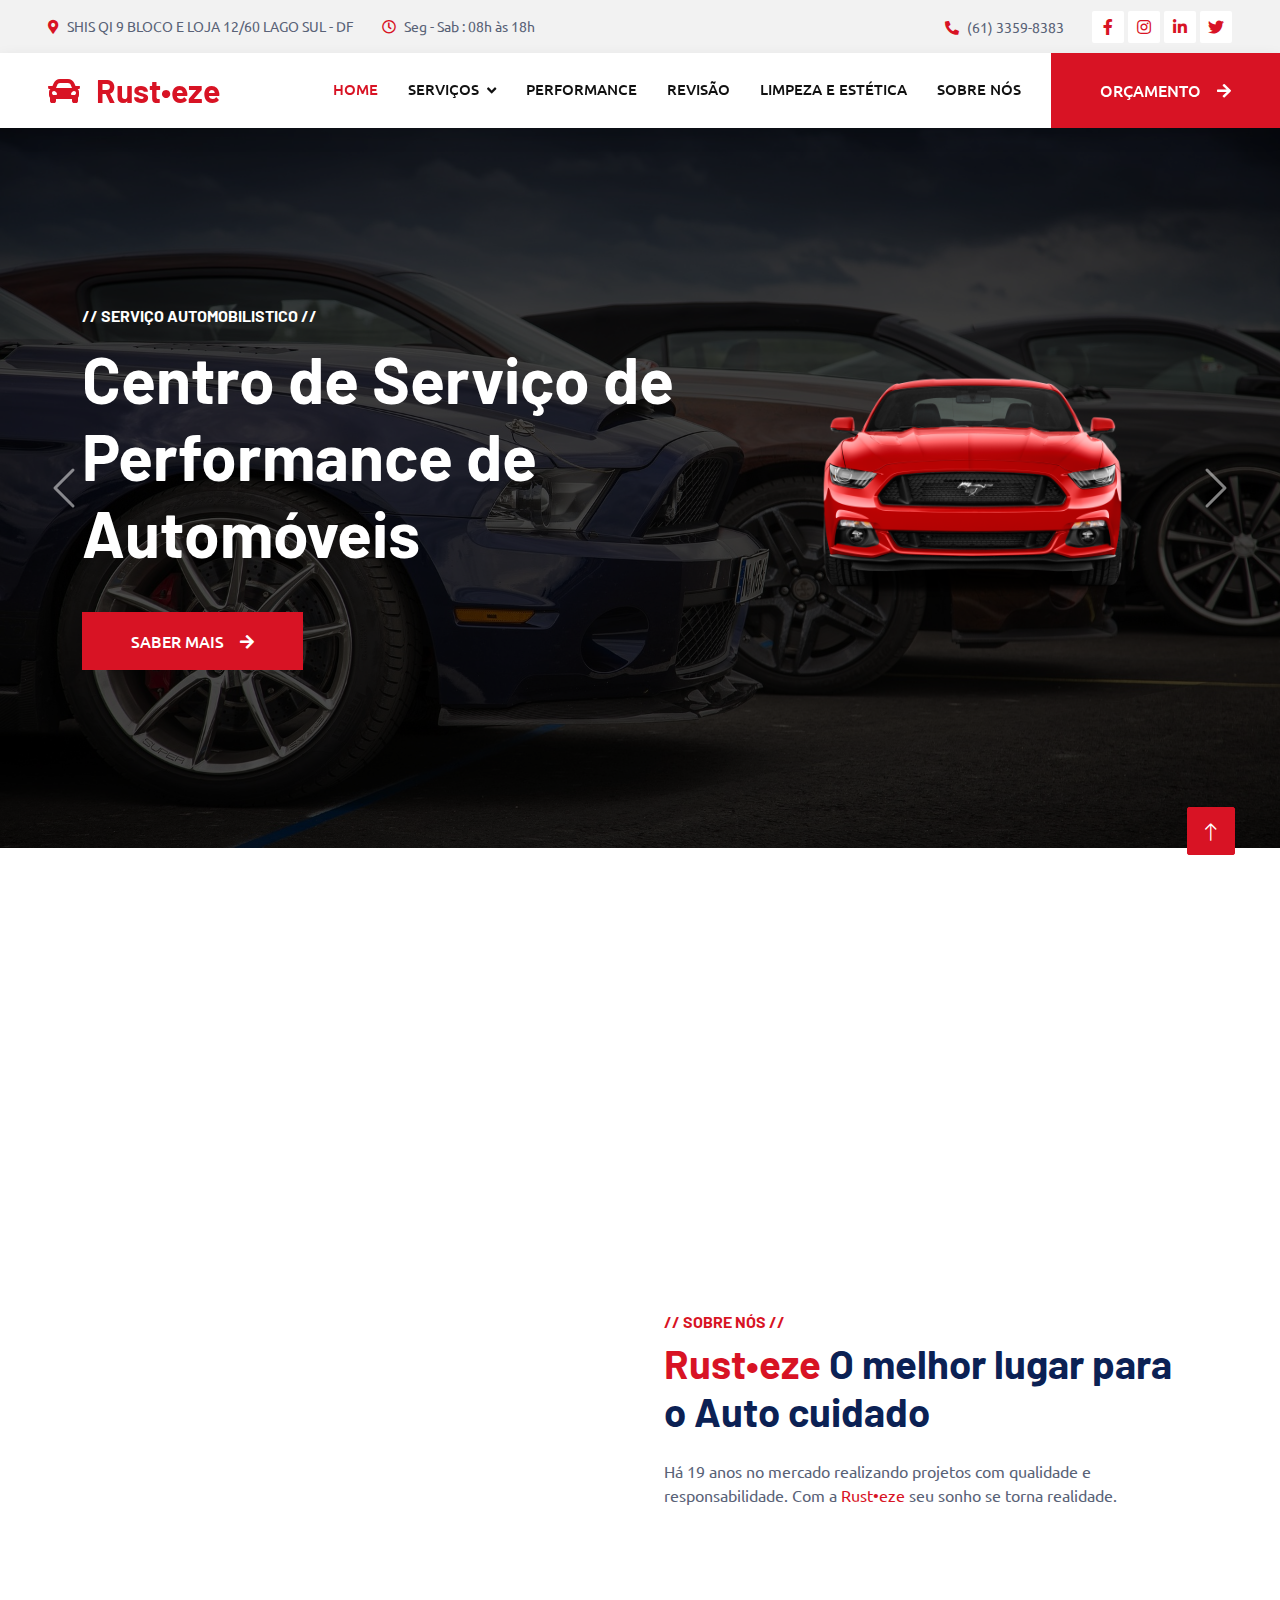
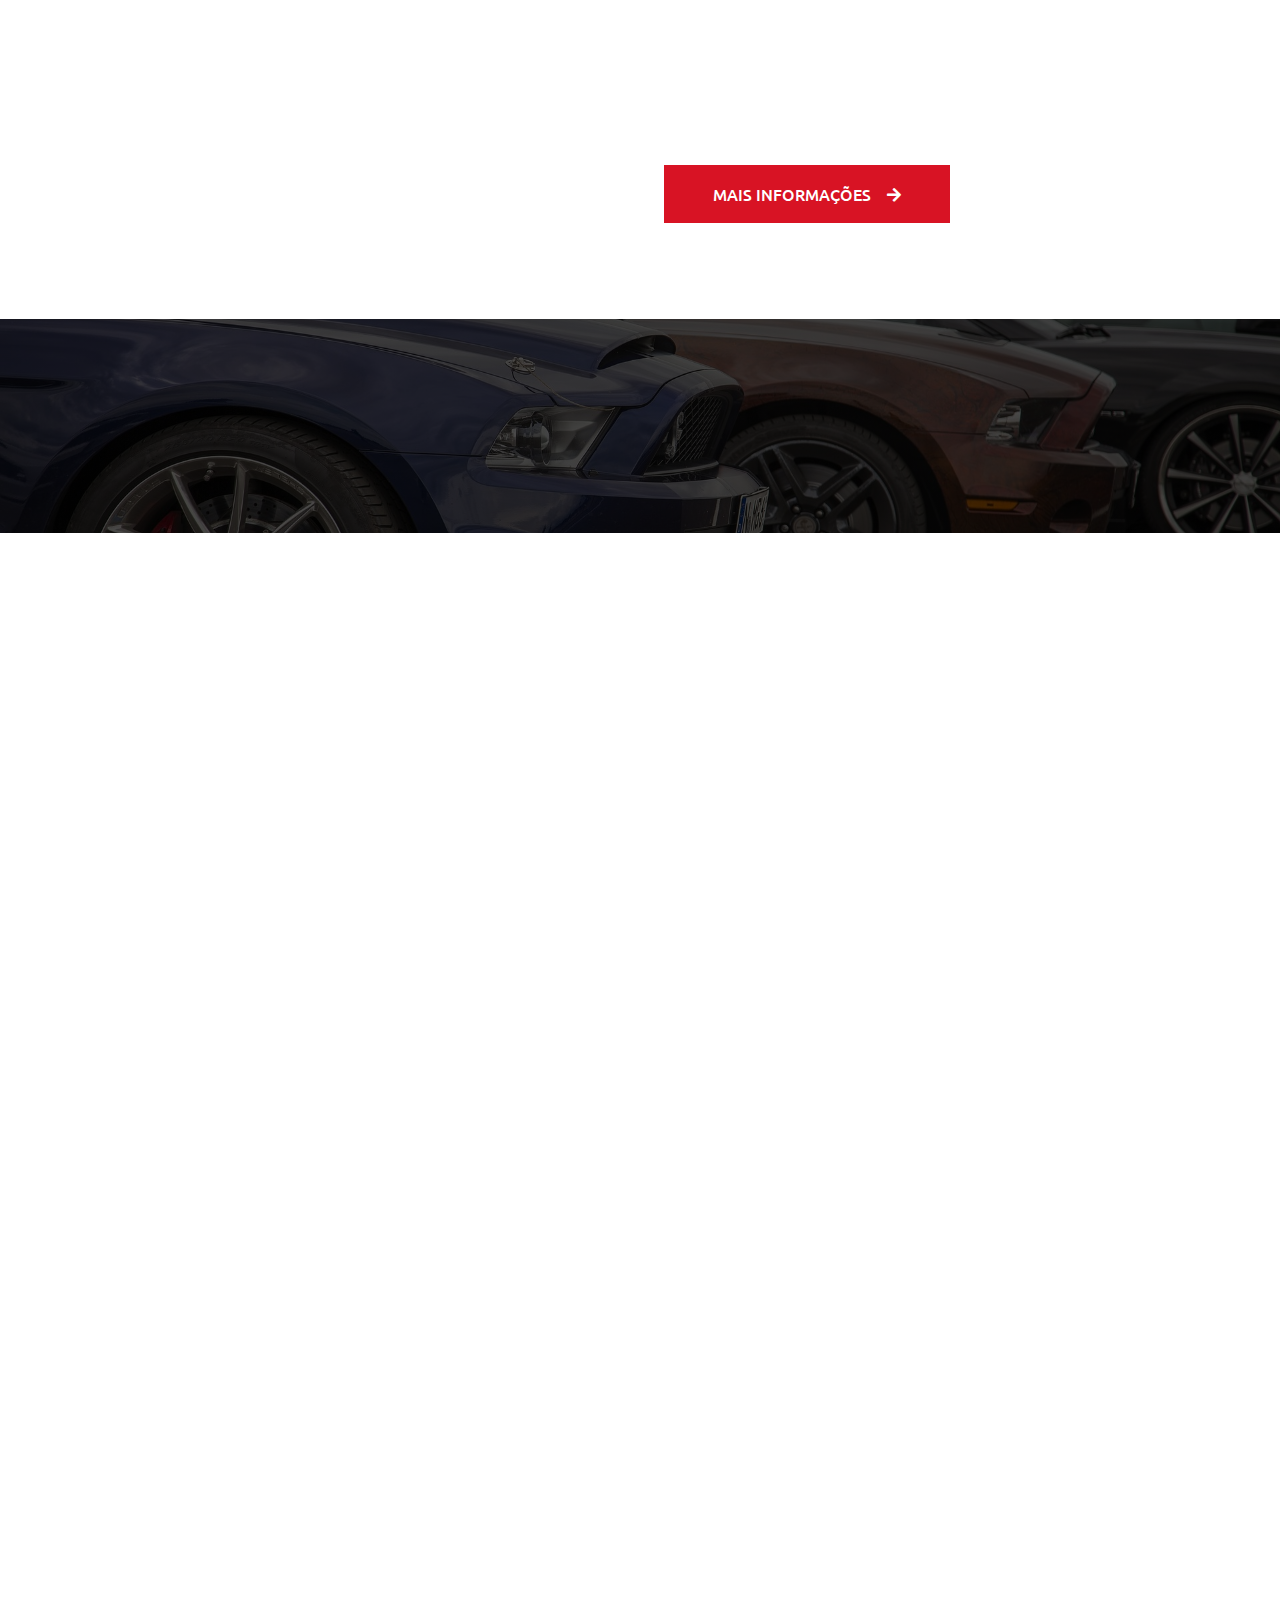
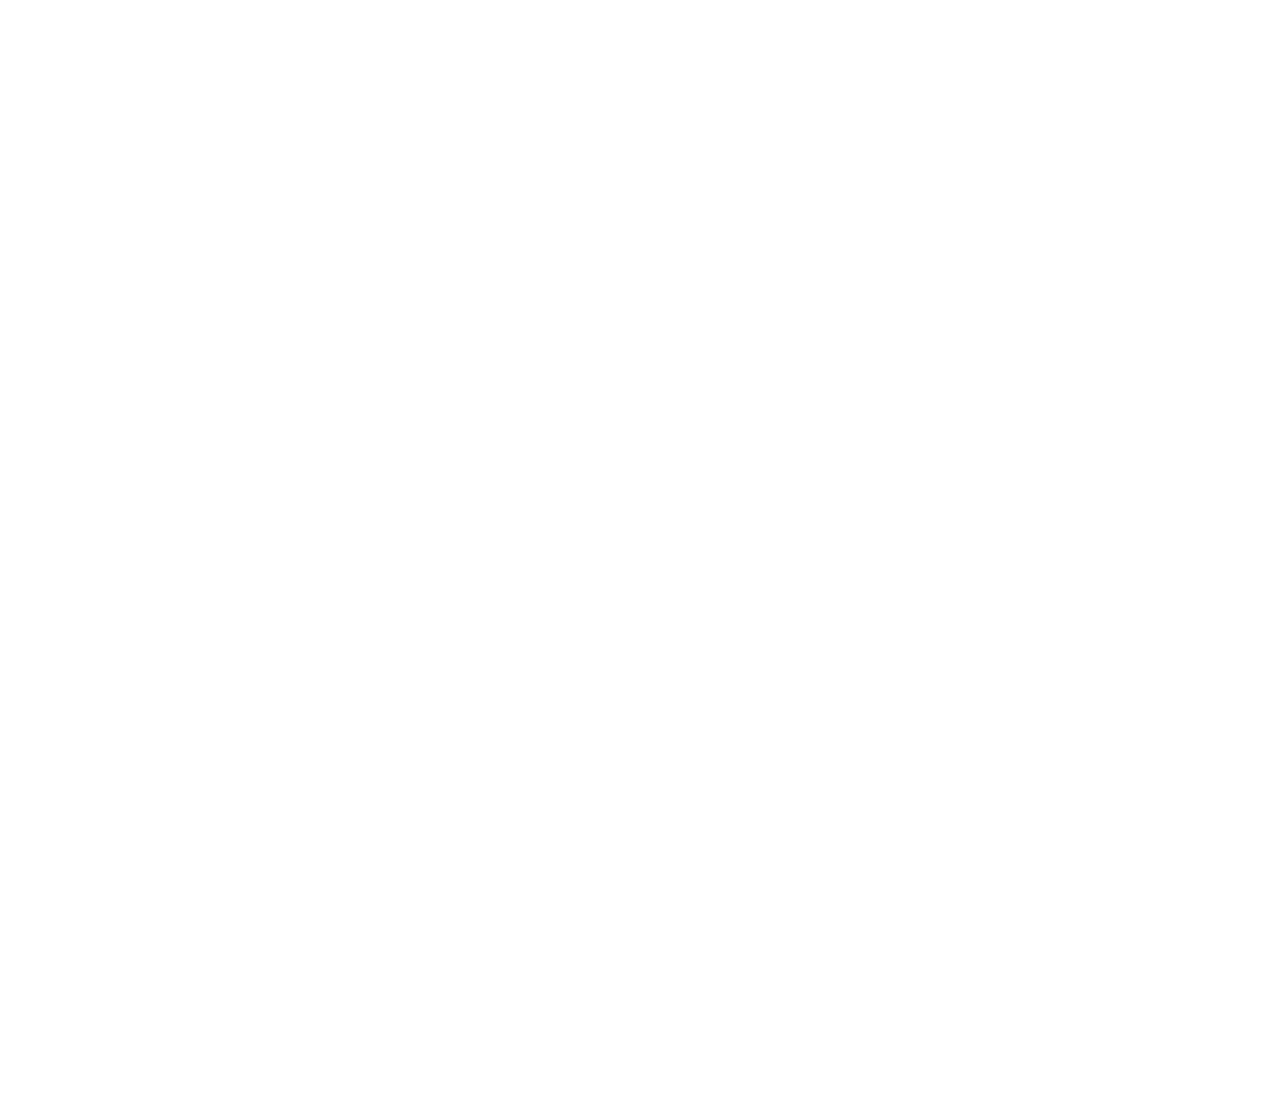
<file: index.html>
<!DOCTYPE html>
<html lang="pt-Br">

<head>
    <meta charset="utf-8">
    <title>Rust•eze - Performance e Estética Automotiva</title>
    <meta content="width=device-width, initial-scale=1.0" name="viewport">
    <meta content="" name="keywords">
    <meta content="" name="description">

    <!-- Favicon -->
    <link href="img/favicon.ico" rel="icon">

    <!-- Google Web Fonts -->
    <link rel="preconnect" href="https://fonts.googleapis.com">
    <link rel="preconnect" href="https://fonts.gstatic.com" crossorigin>
    <link href="https://fonts.googleapis.com/css2?family=Barlow:wght@600;700&family=Ubuntu:wght@400;500&display=swap" rel="stylesheet"> 

    <!-- Icon Font Stylesheet -->
    <link href="https://cdnjs.cloudflare.com/ajax/libs/font-awesome/5.10.0/css/all.min.css" rel="stylesheet">
    <link href="https://cdn.jsdelivr.net/npm/bootstrap-icons@1.4.1/font/bootstrap-icons.css" rel="stylesheet">

    <!-- Libraries Stylesheet -->
    <link href="lib/animate/animate.min.css" rel="stylesheet">
    <link href="lib/owlcarousel/assets/owl.carousel.min.css" rel="stylesheet">
    <link href="lib/tempusdominus/css/tempusdominus-bootstrap-4.min.css" rel="stylesheet" />

    <!-- Customized Bootstrap Stylesheet -->
    <link href="css/bootstrap.min.css" rel="stylesheet">

    <!-- Template Stylesheet -->
    <link href="css/style.css" rel="stylesheet">
</head>

<body>
    <!-- Spinner Start -->
    <div id="spinner" class="show bg-white position-fixed translate-middle w-100 vh-100 top-50 start-50 d-flex align-items-center justify-content-center">
        <div class="spinner-border text-primary" style="width: 3rem; height: 3rem;" role="status">
            <span class="sr-only">Carregando...</span>
        </div>
    </div>
    <!-- Spinner End -->


    <!-- Topbar Start -->
    <div class="container-fluid bg-light p-0">
        <div class="row gx-0 d-none d-lg-flex">
            <div class="col-lg-7 px-5 text-start">
                <div class="h-100 d-inline-flex align-items-center py-3 me-4">
                    <small class="fa fa-map-marker-alt text-primary me-2"></small>
                    <small>SHIS QI 9 BLOCO E LOJA 12/60 LAGO SUL - DF</small>
                </div>
                <div class="h-100 d-inline-flex align-items-center py-3">
                    <small class="far fa-clock text-primary me-2"></small>
                    <small>Seg - Sab : 08h às 18h</small>
                </div>
            </div>
            <div class="col-lg-5 px-5 text-end">
                <div class="h-100 d-inline-flex align-items-center py-3 me-4">
                    <small class="fa fa-phone-alt text-primary me-2"></small>
                    <small>(61) 3359-8383</small>
                </div>
                <div class="h-100 d-inline-flex align-items-center">
                    <a class="btn btn-sm-square bg-white text-primary me-1" href="https://pt-br.facebook.com/" target="_blank"><i class="fab fa-facebook-f"></i></a>
                    <a class="btn btn-sm-square bg-white text-primary me-1" href="https://www.instagram.com/" target="_blank"><i class="fab fa-instagram"></i></a>
                    <a class="btn btn-sm-square bg-white text-primary me-1" href="https://www.linkedin.com/" target="_blank"><i class="fab fa-linkedin-in"></i></a>
                    <a class="btn btn-sm-square bg-white text-primary me-0" href="https://www.twitter.com/" target="_blank"><i class="fab fa-twitter"></i></a>


                </div>
            </div>
        </div>
    </div>
    <!-- Topbar End -->


    <!-- Navbar Start -->
    <nav class="navbar navbar-expand-lg bg-white navbar-light shadow sticky-top p-0">
        <a href="index.html" class="navbar-brand d-flex align-items-center px-4 px-lg-5">
            <h2 class="m-0 text-primary"><i class="fa fa-car me-3"></i>Rust•eze</h2>
        </a>
        <button type="button" class="navbar-toggler me-4" data-bs-toggle="collapse" data-bs-target="#navbarCollapse">
            <span class="navbar-toggler-icon"></span>
        </button>
        <div class="collapse navbar-collapse" id="navbarCollapse">
            <div class="navbar-nav ms-auto p-4 p-lg-0">
                <a href="index.html" class="nav-item nav-link active">Home</a>
                <div class="nav-item dropdown">
                    <a href="#" class="nav-link dropdown-toggle" data-bs-toggle="dropdown">Serviços</a>
                    <div class="dropdown-menu fade-up m-0">
                        <a href="booking.html" class="dropdown-item">Troca de óleo</a>
                        <a href="booking.html" class="dropdown-item">Lanternagem</a>
                        <a href="booking.html" class="dropdown-item">Tapeçaria</a>
                        <a href="404.html" class="dropdown-item">Elétrica</a>
                    </div>
                </div>
                <a href="booking.html" class="nav-item nav-link">Performance</a>
                <a href="404.html" class="nav-item nav-link">Revisão</a>
                <a href="404.html" class="nav-item nav-link">Limpeza e Estética</a>
                <!-- <a href="service.html" class="nav-item nav-link">Serviços</a> -->
                <a href="booking.html" class="nav-item nav-link">Sobre Nós</a>
            </div>
            <a href="" class="btn btn-primary py-4 px-lg-5 d-none d-lg-block">Orçamento<i class="fa fa-arrow-right ms-3"></i></a>
        </div>
    </nav>
    <!-- Navbar End -->


    <!-- Carousel Start -->
    <div class="container-fluid p-0 mb-5">
        <div id="header-carousel" class="carousel slide" data-bs-ride="carousel">
            <div class="carousel-inner">
                <div class="carousel-item active">
                    <img class="w-100" src="img/muscle.jpg" alt="Image">
                    <div class="carousel-caption d-flex align-items-center">
                        <div class="container">
                            <div class="row align-items-center justify-content-center justify-content-lg-start">
                                <div class="col-10 col-lg-7 text-center text-lg-start">
                                    <h6 class="text-white text-uppercase mb-3 animated slideInDown">// Serviço Automobilistico //</h6>
                                    <h1 class="display-3 text-white mb-4 pb-3 animated slideInDown">Centro de Serviço de Performance de Automóveis</h1>
                                    <a href="booking.html" class="btn btn-primary py-3 px-5 animated slideInDown">Saber Mais<i class="fa fa-arrow-right ms-3"></i></a>
                                </div>
                                <div class="col-lg-5 d-none d-lg-flex animated zoomIn">
                                    <img class="img-fluid" src="img/carro-ford-mustang.png" alt="">
                                </div>
                            </div>
                        </div>
                    </div>
                </div>
                <div class="carousel-item">
                    <img class="w-100" src="img/car-wash.jpg" alt="Image">
                    <div class="carousel-caption d-flex align-items-center">
                        <div class="container">
                            <div class="row align-items-center justify-content-center justify-content-lg-start">
                                <div class="col-10 col-lg-7 text-center text-lg-start">
                                    <h6 class="text-white text-uppercase mb-3 animated slideInDown">// Serviço Automobilistico //</h6>
                                    <h1 class="display-3 text-white mb-4 pb-3 animated slideInDown">Centro de Serviço de Limpeza e Estética</h1>
                                    <a href="booking.html" class="btn btn-primary py-3 px-5 animated slideInDown">Saber Mais<i class="fa fa-arrow-right ms-3"></i></a>
                                </div>
                                <div class="col-lg-5 d-none d-lg-flex animated zoomIn">
                                    <img class="img-fluid" src="img/carro-porsche.png" alt="">
                                </div>
                            </div>
                        </div>
                    </div>
                </div>
            </div>
            <button class="carousel-control-prev" type="button" data-bs-target="#header-carousel"
                data-bs-slide="prev">
                <span class="carousel-control-prev-icon" aria-hidden="true"></span>
                <span class="visually-hidden">Previous</span>
            </button>
            <button class="carousel-control-next" type="button" data-bs-target="#header-carousel"
                data-bs-slide="next">
                <span class="carousel-control-next-icon" aria-hidden="true"></span>
                <span class="visually-hidden">Next</span>
            </button>
        </div>
    </div>
    <!-- Carousel End -->


    <!-- Service Start -->
    <div class="container-xxl py-5">
        <div class="container">
            <div class="row g-4">
                <div class="col-lg-4 col-md-6 wow fadeInUp" data-wow-delay="0.1s">
                    <div class="d-flex py-5 px-4">
                        <i class="fa fa-certificate fa-3x text-primary flex-shrink-0"></i>
                        <div class="ps-4">
                            <h5 class="mb-3">Serviço de Qualidade</h5>
                            <p>Entregamos qualidade, excelência e o melhor atendimento</p>
                            <a class="text-secondary border-bottom" href="404.html">Mais Informações</a>
                        </div>
                    </div>
                </div>
                <div class="col-lg-4 col-md-6 wow fadeInUp" data-wow-delay="0.3s">
                    <div class="d-flex bg-light py-5 px-4">
                        <i class="fa fa-users-cog fa-3x text-primary flex-shrink-0"></i>
                        <div class="ps-4">
                            <h5 class="mb-3">Trabalhadores Especialistas</h5>
                            <p>Contamos com um time de especialistas para entregar um ótimo serviço</p>
                            <a class="text-secondary border-bottom" href="404.html">Mais Informações</a>
                        </div>
                    </div>
                </div>
                <div class="col-lg-4 col-md-6 wow fadeInUp" data-wow-delay="0.5s">
                    <div class="d-flex py-5 px-4">
                        <i class="fa fa-tools fa-3x text-primary flex-shrink-0"></i>
                        <div class="ps-4">
                            <h5 class="mb-3">Equipamento moderno</h5>
                            <p>Os melhores equipamentos para trazer um serviço de magnífico</p>
                            <a class="text-secondary border-bottom" href="404.html">Mais Informações</a>
                        </div>
                    </div>
                </div>
            </div>
        </div>
    </div>
    <!-- Service End -->


    <!-- About Start -->
    <div class="container-xxl py-5">
        <div class="container">
            <div class="row g-5">
                <div class="col-lg-6 pt-4" style="min-height: 400px;">
                    <div class="position-relative h-100 wow fadeIn" data-wow-delay="0.1s">
                        <img class="position-absolute img-fluid w-100 h-100" src="img/automobile.jpg" style="object-fit: cover;" alt="">
                        <div class="position-absolute top-0 end-0 mt-n4 me-n4 py-4 px-5" style="background: rgba(0, 0, 0, .08);">
                            <h1 class="display-4 text-white mb-0">19 <span class="fs-4">Anos</span></h1>
                            <h4 class="text-white">de Experiência</h4>
                        </div>
                    </div>
                </div>
                <div class="col-lg-6">
                    <h6 class="text-primary text-uppercase">// Sobre nós //</h6>
                    <h1 class="mb-4"><span class="text-primary">Rust•eze</span> O melhor lugar para o Auto cuidado</h1>
                    <p class="mb-4">Há 19 anos no mercado realizando projetos com qualidade e responsabilidade. Com a <span class="text-primary">Rust•eze</span> seu sonho se torna realidade.</p>
                    <div class="row g-4 mb-3 pb-3">
                        <div class="col-12 wow fadeIn" data-wow-delay="0.1s">
                            <div class="d-flex">
                                <div class="bg-light d-flex flex-shrink-0 align-items-center justify-content-center mt-1" style="width: 45px; height: 45px;">
                                    <span class="fw-bold text-secondary">01</span>
                                </div>
                                <div class="ps-3">
                                    <h6>Profissional & Especialista</h6>
                                    <span>Melhor cuidado com o seu veículo.</span>
                                </div>
                            </div>
                        </div>
                        <div class="col-12 wow fadeIn" data-wow-delay="0.3s">
                            <div class="d-flex">
                                <div class="bg-light d-flex flex-shrink-0 align-items-center justify-content-center mt-1" style="width: 45px; height: 45px;">
                                    <span class="fw-bold text-secondary">02</span>
                                </div>
                                <div class="ps-3">
                                    <h6>Centro de Serviço de Qualidade</h6>
                                    <span>Qualidade, responsabilidade e exclência.</span>
                                </div>
                            </div>
                        </div>
                        <div class="col-12 wow fadeIn" data-wow-delay="0.5s">
                            <div class="d-flex">
                                <div class="bg-light d-flex flex-shrink-0 align-items-center justify-content-center mt-1" style="width: 45px; height: 45px;">
                                    <span class="fw-bold text-secondary">03</span>
                                </div>
                                <div class="ps-3">
                                    <h6>Trabalhadores Certificados</h6>
                                    <span>Preparados e capacitados.</span>
                                </div>
                            </div>
                        </div>
                    </div>
                    <a href="booking.html" class="btn btn-primary py-3 px-5">Mais Informações<i class="fa fa-arrow-right ms-3"></i></a>
                </div>
            </div>
        </div>
    </div>
    <!-- About End -->


    <!-- Fact Start -->
    <div class="container-fluid fact bg-dark my-5 py-5">
        <div class="container">
            <div class="row g-4">
                <div class="col-md-6 col-lg-3 text-center wow fadeIn" data-wow-delay="0.1s">
                    <i class="fa fa-check fa-2x text-white mb-3"></i>
                    <h2 class="text-white mb-2" data-toggle="counter-up">19</h2>
                    <p class="text-white mb-0">Anos de experiência</p>
                </div>
                <div class="col-md-6 col-lg-3 text-center wow fadeIn" data-wow-delay="0.3s">
                    <i class="fa fa-users-cog fa-2x text-white mb-3"></i>
                    <h2 class="text-white mb-2" data-toggle="counter-up">521</h2>
                    <p class="text-white mb-0">Técnicos Especialistas</p>
                </div>
                <div class="col-md-6 col-lg-3 text-center wow fadeIn" data-wow-delay="0.5s">
                    <i class="fa fa-users fa-2x text-white mb-3"></i>
                    <h2 class="text-white mb-2" data-toggle="counter-up">8900</h2>
                    <p class="text-white mb-0">Clientes satisfeitos</p>
                </div>
                <div class="col-md-6 col-lg-3 text-center wow fadeIn" data-wow-delay="0.7s">
                    <i class="fa fa-car fa-2x text-white mb-3"></i>
                    <h2 class="text-white mb-2" data-toggle="counter-up">7500</h2>
                    <p class="text-white mb-0">Projetos Concluídos</p>
                </div>
            </div>
        </div>
    </div>
    <!-- Fact End -->


    <!-- Testimonial Start -->
    <div class="container-xxl py-5 wow fadeInUp" data-wow-delay="0.1s">
        <div class="container">
            <div class="text-center">
                <h6 class="text-primary text-uppercase">// Testemunho //</h6>
                <h1 class="mb-5">Nossos Clientes Dizem!</h1>
            </div>
            <div class="owl-carousel testimonial-carousel position-relative">
                <div class="testimonial-item text-center">
                    <img class="bg-light rounded-circle p-2 mx-auto mb-3" src="img/cliente1.jpeg" style="width: 80px; height: 80px;">
                    <h5 class="mb-0">Léo Stronda</h5>
                    <p>Cantor e Digital Influencer</p>
                    <div class="testimonial-text bg-light text-center p-4">
                    <p class="mb-0">A melhor de todas. Atendimento amigavel e projeto entregue dentro do prazo. Ja estou preparando o próximo. </p>
                    </div>
                </div>
                <div class="testimonial-item text-center">
                    <img class="bg-light rounded-circle p-2 mx-auto mb-3" src="img/cliente2.jpg" style="width: 80px; height: 80px;">
                    <h5 class="mb-0">Relâmpago McQueen</h5>
                    <p>Piloto do Circuto Oval</p>
                    <div class="testimonial-text bg-light text-center p-4">
                    <p class="mb-0">Ganhei 5 Copas Pistão só com a revisão desse lugar. É o melhor.</p>
                    </div>
                </div>
                <div class="testimonial-item text-center">
                    <img class="bg-light rounded-circle p-2 mx-auto mb-3" src="img/cliente3.jpg" style="width: 80px; height: 80px;">
                    <h5 class="mb-0">Fresh Prince</h5>
                    <p>Ator</p>
                    <div class="testimonial-text bg-light text-center p-4">
                    <p class="mb-0">I don't trade for any other. Maximum quality in the service provided.</p>
                    </div>
                </div>
                <div class="testimonial-item text-center">
                    <img class="bg-light rounded-circle p-2 mx-auto mb-3" src="img/cliente4.jpg" style="width: 80px; height: 80px;">
                    <h5 class="mb-0">Carolina Ferreira</h5>
                    <p>Digital Influencer</p>
                    <div class="testimonial-text bg-light text-center p-4">
                    <p class="mb-0">As melhoooores peças. Celtinha ficou TOP!</p>
                    </div>
                </div>
            </div>
        </div>
    </div>
    <!-- Testimonial End -->


    <!-- Booking Start -->
    <div class="container-fluid bg-secondary booking my-5 wow fadeInUp" data-wow-delay="0.1s">
        <div class="container">
            <div class="row gx-5">
                <div class="col-lg-6 py-5">
                    <div class="py-5">
                        <h1 class="text-white mb-4">Fornecedor de serviços de preparo e reparo de carros certificado</h1>
                        <p class="text-white mb-0">Na <span class="text-primary">Rust•eze</span> você pode confiar! Contamos com certificação de protocolos e autorização para atuar na área. Processos validados pelo DETRAN-DF, técnicos com especialidade em Harvard e muito mais! Peças importadas e com Selo de Verificação.</p>
                    </div>
                </div>
                <div class="col-lg-6">
                    <div class="bg-primary h-100 d-flex flex-column justify-content-center text-center p-5 wow zoomIn" data-wow-delay="0.6s">
                        <h1 class="text-white mb-4">Agende um Serviço</h1>
                        <form>
                            <div class="row g-3">
                                <div class="col-12 col-sm-6">
                                    <input type="text" class="form-control border-0" placeholder="Nome" style="height: 55px;">
                                </div>
                                <div class="col-12 col-sm-6">
                                    <input type="email" class="form-control border-0" placeholder="Email" style="height: 55px;">
                                </div>
                                <div class="col-12 col-sm-6">
                                    <select class="form-select border-0" style="height: 55px;">
                                        <option selected>Selecione o Serviço</option>
                                        <option value="1">Upgrade de Turbina</option>
                                        <option value="2">Upgrade de Intercooler</option>
                                        <option value="3">Projeto Stage 3</option>
                                    </select>
                                </div>
                                <div class="col-12 col-sm-6">
                                    <div class="date" id="date1" data-target-input="nearest">
                                        <input type="text"
                                            class="form-control border-0 datetimepicker-input"
                                            placeholder="Data pretendida" data-target="#date1" data-toggle="datetimepicker" style="height: 55px;">
                                    </div>
                                </div>
                                <div class="col-12">
                                    <textarea class="form-control border-0" placeholder="Pedido Especial"></textarea>
                                </div>
                                <div class="col-12">
                                    <button class="btn btn-secondary w-100 py-3" type="submit">Agende Agora</button>
                                </div>
                            </div>
                        </form>
                    </div>
                </div>
            </div>
        </div>
    </div>
    <!-- Booking End -->


    <!-- Team Start -->
    <div class="container-xxl py-5">
        <div class="container">
            <div class="text-center wow fadeInUp" data-wow-delay="0.1s">
                <h6 class="text-primary text-uppercase">// Nossos Técnicos //</h6>
                <h1 class="mb-5">Nossos Técnicos Especialistas</h1>
            </div>
            <div class="row g-4">
                <div class="col-lg-3 col-md-6 wow fadeInUp" data-wow-delay="0.1s">
                    <div class="team-item">
                        <div class="position-relative overflow-hidden">
                            <img class="img-fluid" src="img/tec1.jpg" alt="">
                            <div class="team-overlay position-absolute start-0 top-0 w-100 h-100">
                                <a class="btn btn-square mx-1" href="https://www.facebook.com/autosuperbr/" target="_blank"><i class="fab fa-facebook-f"></i></a>
                                <a class="btn btn-square mx-1" href="https://twitter.com/" target="_blank"><i class="fab fa-twitter"></i></a>
                                <a class="btn btn-square mx-1" href="https://www.instagram.com/lucas_lmf/" target="_blank"><i class="fab fa-instagram"></i></a>
                            </div>
                        </div>
                        <div class="bg-light text-center p-4">
                            <h5 class="fw-bold mb-0">Lucas Fontana</h5>
                            <small>Piloto de Testes</small>
                        </div>
                    </div>
                </div>
                <div class="col-lg-3 col-md-6 wow fadeInUp" data-wow-delay="0.3s">
                    <div class="team-item">
                        <div class="position-relative overflow-hidden">
                            <img class="img-fluid" src="img/tec2.jpg" alt="">
                            <div class="team-overlay position-absolute start-0 top-0 w-100 h-100">
                                <a class="btn btn-square mx-1" href="https://www.facebook.com/autosuperbr/" target="_blank"><i class="fab fa-facebook-f"></i></a>
                                <a class="btn btn-square mx-1" href="https://twitter.com/" target="_blank"><i class="fab fa-twitter"></i></a>
                                <a class="btn btn-square mx-1" href="https://www.instagram.com/fastandfuriousde/" target="_blank"><i class="fab fa-instagram"></i></a>
                            </div>
                        </div>
                        <div class="bg-light text-center p-4">
                            <h5 class="fw-bold mb-0">Brian O'Conner</h5>
                            <small>Acerto em Dinamômetro</small>
                        </div>
                    </div>
                </div>
                <div class="col-lg-3 col-md-6 wow fadeInUp" data-wow-delay="0.5s">
                    <div class="team-item">
                        <div class="position-relative overflow-hidden">
                            <img class="img-fluid" src="img/tec3.jpg" alt="">
                            <div class="team-overlay position-absolute start-0 top-0 w-100 h-100">
                                <a class="btn btn-square mx-1" href="https://www.facebook.com/autosuperbr/" target="_blank"></i></a>
                                <a class="btn btn-square mx-1" href="https://twitter.com/" target="_blank"><i class="fab fa-twitter"></i></a>
                                <a class="btn btn-square mx-1" href="https://www.instagram.com/filipebueno83/" target="_blank"><i class="fab fa-instagram"></i></a>
                            </div>
                        </div>
                        <div class="bg-light text-center p-4">
                            <h5 class="fw-bold mb-0">Filipe Bueno</h5>
                            <small>Engenheiro Mecânico e Projetista</small>
                        </div>
                    </div>
                </div>
                <div class="col-lg-3 col-md-6 wow fadeInUp" data-wow-delay="0.7s">
                    <div class="team-item">
                        <div class="position-relative overflow-hidden">
                            <img class="img-fluid" src="img/tec4.jpg" alt="">
                            <div class="team-overlay position-absolute start-0 top-0 w-100 h-100">
                                <a class="btn btn-square mx-1" href="https://www.facebook.com/" target="_blank"><i class="fab fa-facebook-f"></i></a>
                                <a class="btn btn-square mx-1" href="https://twitter.com/" target="_blank"><i class="fab fa-twitter"></i></a>
                                <a class="btn btn-square mx-1" href="https://www.instagram.com/"><i class="fab fa-instagram" target="_blank"></i></a>
                            </div>
                        </div>
                        <div class="bg-light text-center p-4">
                            <h5 class="fw-bold mb-0">Danilo Pereira</h5>
                            <small>Técnico Automotivo</small>
                        </div>
                    </div>
                </div>
            </div>
        </div>
    </div>
    <!-- Team End -->


    <!-- Footer Start -->
    <div class="container-fluid bg-dark text-light footer pt-5 mt-5 wow fadeIn" data-wow-delay="0.1s">
        <div class="container py-5">
            <div class="row g-5">
                <div class="col-lg-3 col-md-6">
                    <h4 class="text-light mb-4">Endereço</h4>
                    <p class="mb-2"><i class="fa fa-map-marker-alt me-3"></i>SHIS QI 9 BLOCO E LOJA 12/60 LAGO SUL - DF</p>
                    <p class="mb-2"><i class="fa fa-phone-alt me-3"></i>(61) 3359-8383</p>
                    <p class="mb-2"><i class="fa fa-envelope me-3"></i>contato@rusteze.com</p>
                    <div class="d-flex pt-2">
                        <a class="btn btn-outline-light btn-social" href=""><i class="fab fa-twitter"></i></a>
                        <a class="btn btn-outline-light btn-social" href=""><i class="fab fa-facebook-f"></i></a>
                        <a class="btn btn-outline-light btn-social" href=""><i class="fab fa-youtube"></i></a>
                        <a class="btn btn-outline-light btn-social" href=""><i class="fab fa-linkedin-in"></i></a>
                    </div>
                </div>
                <div class="col-lg-3 col-md-6">
                    <h4 class="text-light mb-4">Horário de funcionamento</h4>
                    <h6 class="text-light">Segunda - Sexta:</h6>
                    <p class="mb-4">08hs - 18hs</p>
                    <h6 class="text-light">Sábado:</h6>
                    <p class="mb-0">09hs - 16hs</p>
                </div>
                <div class="col-lg-3 col-md-6">
                    <h4 class="text-light mb-4">Serviços</h4>
                    <a class="btn btn-link" href="">Teste de diagnostico</a>
                    <a class="btn btn-link" href="">Manutenção do motor</a>
                    <a class="btn btn-link" href="">Troca de Pneus</a>
                    <a class="btn btn-link" href="">Troca de óleo</a>
                    <a class="btn btn-link" href="">Limpeza e Estética</a>
                </div>
                <div class="col-lg-3 col-md-6">
                    <h4 class="text-light mb-4">Boletim de Notícias</h4>
                    <p>Fique por dentro! Receba novidades <span class="text-primary">Rust•eze</span>.</p>
                    <div class="position-relative mx-auto" style="max-width: 400px;">
                        <input class="form-control border-0 w-100 py-3 ps-4 pe-5" type="text" placeholder="Seu email">
                        <button type="button" class="btn btn-primary py-2 position-absolute top-0 end-0 mt-2 me-2">Seguir</button>
                    </div>
                </div>
            </div>
        </div>
        <div class="container">
            <div class="copyright">
                <div class="row">
                    <div class="col-md-6 text-center text-md-start mb-3 mb-md-0">
                        &copy; <a class="border-bottom" href="#"><span class="text-primary">Rust•eze</span></a>, Todos os direitos reservados.

                        <!--/*** This template is free as long as you keep the footer author’s credit link/attribution link/backlink. If you'd like to use the template without the footer author’s credit link/attribution link/backlink, you can purchase the Credit Removal License from "https://htmlcodex.com/credit-removal". Thank you for your support. ***/-->
                        Designed By <a class="border-bottom" href="https://htmlcodex.com">HTML Codex</a>
                        <br>Distributed By: <a class="border-bottom" href="https://themewagon.com" target="_blank">ThemeWagon</a>
                    </div>
                    <div class="col-md-6 text-center text-md-end">
                        <div class="footer-menu">
                            <a href="">Home</a>
                            <a href="">Cookies</a>
                            <a href="">Ajuda</a>
                            <a href="">FQAs</a>
                        </div>
                    </div>
                </div>
            </div>
        </div>
    </div>
    <!-- Footer End -->


    <!-- Back to Top -->
    <a href="#" class="btn btn-lg btn-primary btn-lg-square back-to-top"><i class="bi bi-arrow-up"></i></a>


    <!-- JavaScript Libraries -->
    <script src="https://code.jquery.com/jquery-3.4.1.min.js"></script>
    <script src="https://cdn.jsdelivr.net/npm/bootstrap@5.0.0/dist/js/bootstrap.bundle.min.js"></script>
    <script src="lib/wow/wow.min.js"></script>
    <script src="lib/easing/easing.min.js"></script>
    <script src="lib/waypoints/waypoints.min.js"></script>
    <script src="lib/counterup/counterup.min.js"></script>
    <script src="lib/owlcarousel/owl.carousel.min.js"></script>
    <script src="lib/tempusdominus/js/moment.min.js"></script>
    <script src="lib/tempusdominus/js/moment-timezone.min.js"></script>
    <script src="lib/tempusdominus/js/tempusdominus-bootstrap-4.min.js"></script>

    <!-- Template Javascript -->
    <script src="js/main.js"></script>
</body>

</html>
</file>
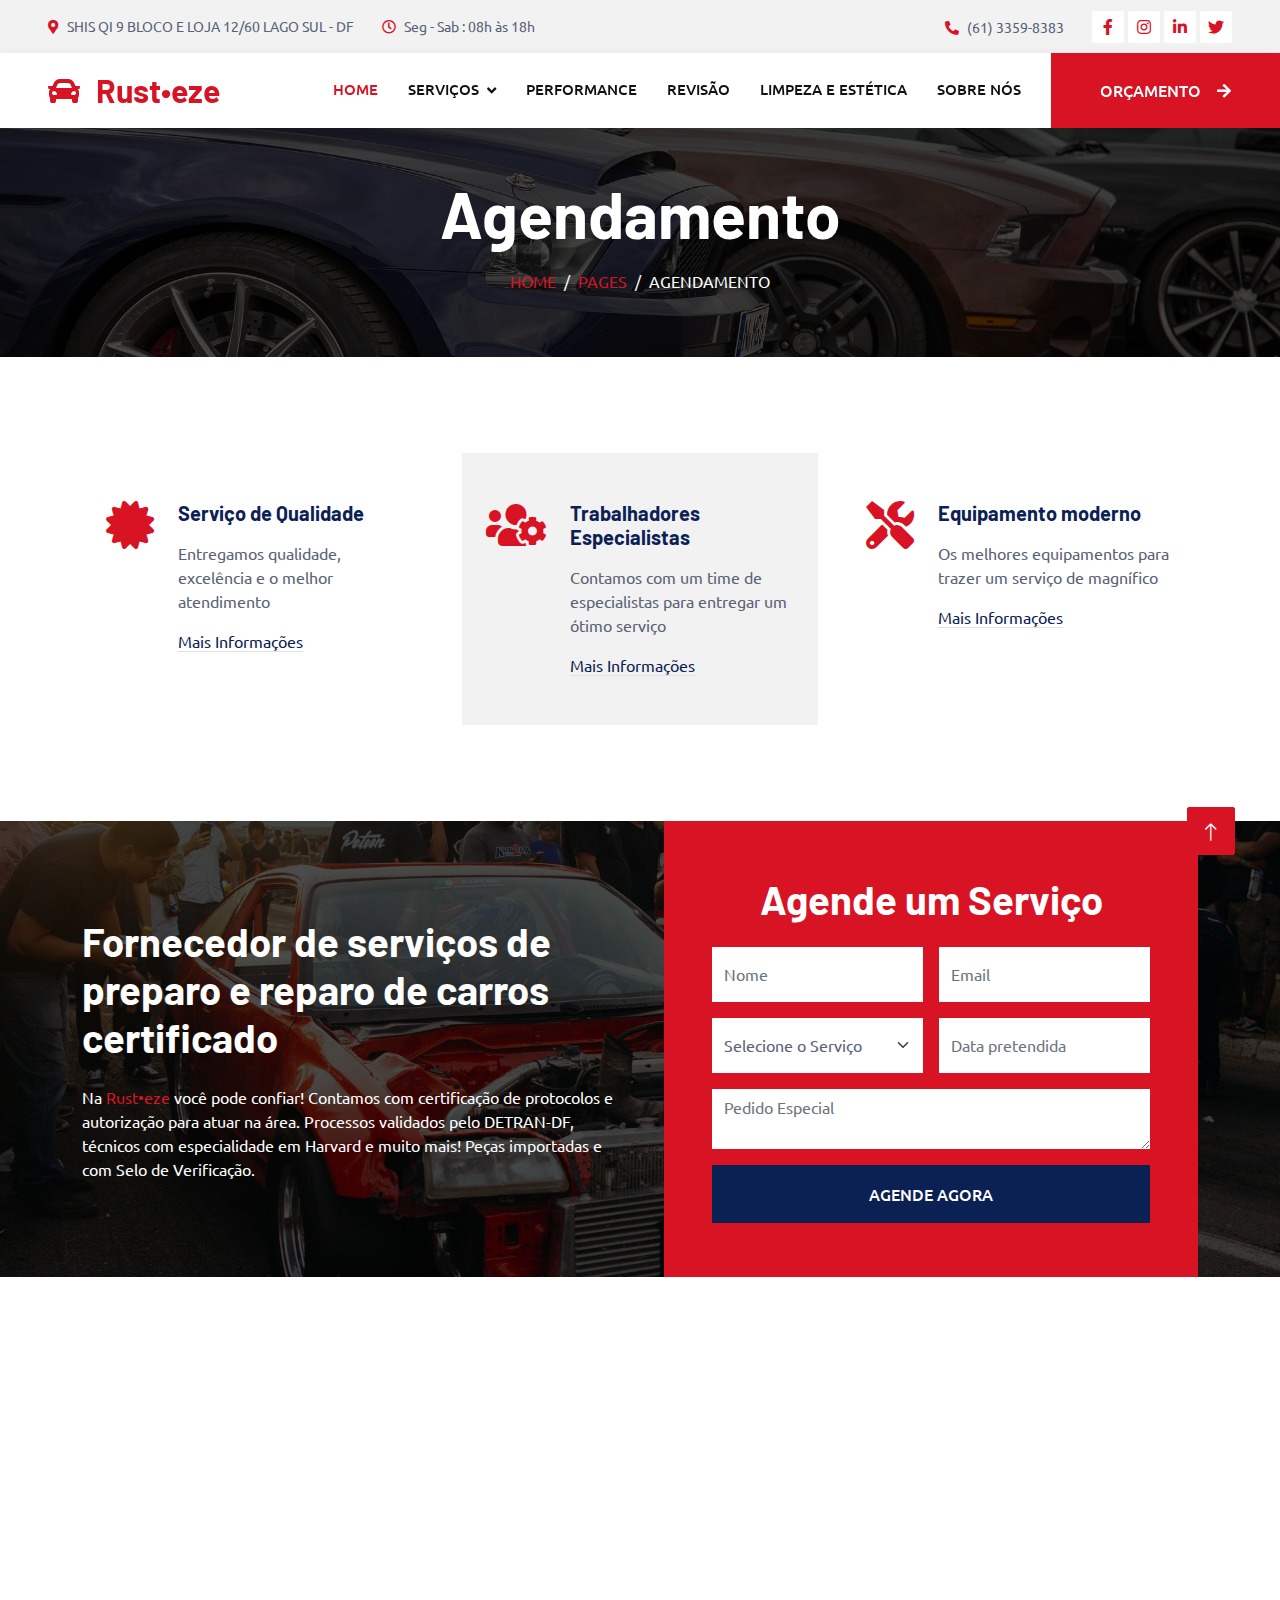
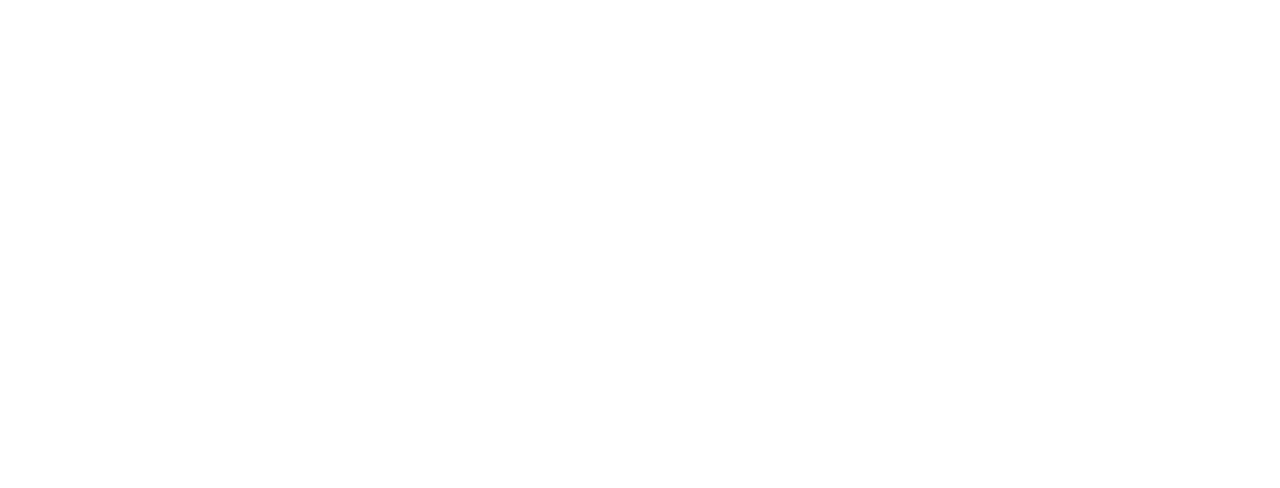
<file: booking.html>
<!DOCTYPE html>
<html lang="pt-Br">

<head>
    <meta charset="utf-8">
    <title>Rust•eze - Performance e Estética Automotiva</title>
    <meta content="width=device-width, initial-scale=1.0" name="viewport">
    <meta content="" name="keywords">
    <meta content="" name="description">

    <!-- Favicon -->
    <link href="img/favicon.ico" rel="icon">

    <!-- Google Web Fonts -->
    <link rel="preconnect" href="https://fonts.googleapis.com">
    <link rel="preconnect" href="https://fonts.gstatic.com" crossorigin>
    <link href="https://fonts.googleapis.com/css2?family=Barlow:wght@600;700&family=Ubuntu:wght@400;500&display=swap" rel="stylesheet"> 

    <!-- Icon Font Stylesheet -->
    <link href="https://cdnjs.cloudflare.com/ajax/libs/font-awesome/5.10.0/css/all.min.css" rel="stylesheet">
    <link href="https://cdn.jsdelivr.net/npm/bootstrap-icons@1.4.1/font/bootstrap-icons.css" rel="stylesheet">

    <!-- Libraries Stylesheet -->
    <link href="lib/animate/animate.min.css" rel="stylesheet">
    <link href="lib/owlcarousel/assets/owl.carousel.min.css" rel="stylesheet">
    <link href="lib/tempusdominus/css/tempusdominus-bootstrap-4.min.css" rel="stylesheet" />

    <!-- Customized Bootstrap Stylesheet -->
    <link href="css/bootstrap.min.css" rel="stylesheet">

    <!-- Template Stylesheet -->
    <link href="css/style.css" rel="stylesheet">
</head>

<body>
    <!-- Spinner Start -->
    <div id="spinner" class="show bg-white position-fixed translate-middle w-100 vh-100 top-50 start-50 d-flex align-items-center justify-content-center">
        <div class="spinner-border text-primary" style="width: 3rem; height: 3rem;" role="status">
            <span class="sr-only">Carregando...</span>
        </div>
    </div>
    <!-- Spinner End -->


    <!-- Topbar Start -->
    <div class="container-fluid bg-light p-0">
        <div class="row gx-0 d-none d-lg-flex">
            <div class="col-lg-7 px-5 text-start">
                <div class="h-100 d-inline-flex align-items-center py-3 me-4">
                    <small class="fa fa-map-marker-alt text-primary me-2"></small>
                    <small>SHIS QI 9 BLOCO E LOJA 12/60 LAGO SUL - DF</small>
                </div>
                <div class="h-100 d-inline-flex align-items-center py-3">
                    <small class="far fa-clock text-primary me-2"></small>
                    <small>Seg - Sab : 08h às 18h</small>
                </div>
            </div>
            <div class="col-lg-5 px-5 text-end">
                <div class="h-100 d-inline-flex align-items-center py-3 me-4">
                    <small class="fa fa-phone-alt text-primary me-2"></small>
                    <small>(61) 3359-8383</small>
                </div>
                <div class="h-100 d-inline-flex align-items-center">
                    <a class="btn btn-sm-square bg-white text-primary me-1" href="https://pt-br.facebook.com/"target="_blank"><i class="fab fa-facebook-f"></i></a>
                    <a class="btn btn-sm-square bg-white text-primary me-1" href="https://www.instagram.com/" target="_blank"><i class="fab fa-instagram"></i></a>
                    <a class="btn btn-sm-square bg-white text-primary me-1" href="https://www.linkedin.com/" target="_blank"><i class="fab fa-linkedin-in"></i></a>
                    <a class="btn btn-sm-square bg-white text-primary me-0" href="https://www.twitter.com/" target="_blank"><i class="fab fa-twitter"></i></a>


                </div>
            </div>
        </div>
    </div>
    <!-- Topbar End -->


    <!-- Navbar Start -->
    <nav class="navbar navbar-expand-lg bg-white navbar-light shadow sticky-top p-0">
        <a href="index.html" class="navbar-brand d-flex align-items-center px-4 px-lg-5">
            <h2 class="m-0 text-primary"><i class="fa fa-car me-3"></i>Rust•eze</h2>
        </a>
        <button type="button" class="navbar-toggler me-4" data-bs-toggle="collapse" data-bs-target="#navbarCollapse">
            <span class="navbar-toggler-icon"></span>
        </button>
        <div class="collapse navbar-collapse" id="navbarCollapse">
            <div class="navbar-nav ms-auto p-4 p-lg-0">
                <a href="index.html" class="nav-item nav-link active">Home</a>
                <div class="nav-item dropdown">
                    <a href="#" class="nav-link dropdown-toggle" data-bs-toggle="dropdown">Serviços</a>
                    <div class="dropdown-menu fade-up m-0">
                        <a href="booking.html" class="dropdown-item">Troca de óleo</a>
                        <a href="booking.html" class="dropdown-item">Lanternagem</a>
                        <a href="booking.html" class="dropdown-item">Tapeçaria</a>
                        <a href="404.html" class="dropdown-item">Elétrica</a>
                    </div>
                </div>
                <a href="booking.html" class="nav-item nav-link">Performance</a>
                <a href="404.html" class="nav-item nav-link">Revisão</a>
                <a href="404.html" class="nav-item nav-link">Limpeza e Estética</a>
                <!-- <a href="service.html" class="nav-item nav-link">Serviços</a> -->
                <a href="booking.html" class="nav-item nav-link">Sobre Nós</a>
            </div>
            <a href="" class="btn btn-primary py-4 px-lg-5 d-none d-lg-block">Orçamento<i class="fa fa-arrow-right ms-3"></i></a>
        </div>
    </nav>
    <!-- Navbar End -->


    <!-- Page Header Start -->
    <div class="container-fluid page-header mb-5 p-0" style="background-image: url(img/muscle.jpg);">
        <div class="container-fluid page-header-inner py-5">
            <div class="container text-center">
                <h1 class="display-3 text-white mb-3 animated slideInDown">Agendamento</h1>
                <nav aria-label="breadcrumb">
                    <ol class="breadcrumb justify-content-center text-uppercase">
                        <li class="breadcrumb-item"><a href="#">Home</a></li>
                        <li class="breadcrumb-item"><a href="#">Pages</a></li>
                        <li class="breadcrumb-item text-white active" aria-current="page">Agendamento</li>
                    </ol>
                </nav>
            </div>
        </div>
    </div>
    <!-- Page Header End -->


    <!-- Service Start -->
    <div class="container-xxl py-5">
        <div class="container">
            <div class="row g-4">
                <div class="col-lg-4 col-md-6 wow fadeInUp" data-wow-delay="0.1s">
                    <div class="d-flex py-5 px-4">
                        <i class="fa fa-certificate fa-3x text-primary flex-shrink-0"></i>
                        <div class="ps-4">
                            <h5 class="mb-3">Serviço de Qualidade</h5>
                            <p>Entregamos qualidade, excelência e o melhor atendimento</p>
                            <a class="text-secondary border-bottom" href="">Mais Informações</a>
                        </div>
                    </div>
                </div>
                <div class="col-lg-4 col-md-6 wow fadeInUp" data-wow-delay="0.3s">
                    <div class="d-flex bg-light py-5 px-4">
                        <i class="fa fa-users-cog fa-3x text-primary flex-shrink-0"></i>
                        <div class="ps-4">
                            <h5 class="mb-3">Trabalhadores Especialistas</h5>
                            <p>Contamos com um time de especialistas para entregar um ótimo serviço</p>
                            <a class="text-secondary border-bottom" href="">Mais Informações</a>
                        </div>
                    </div>
                </div>
                <div class="col-lg-4 col-md-6 wow fadeInUp" data-wow-delay="0.5s">
                    <div class="d-flex py-5 px-4">
                        <i class="fa fa-tools fa-3x text-primary flex-shrink-0"></i>
                        <div class="ps-4">
                            <h5 class="mb-3">Equipamento moderno</h5>
                            <p>Os melhores equipamentos para trazer um serviço de magnífico</p>
                            <a class="text-secondary border-bottom" href="">Mais Informações</a>
                        </div>
                    </div>
                </div>
            </div>
        </div>
    </div>
    <!-- Service End -->


    <!-- Booking Start -->
    <div class="container-fluid bg-secondary booking my-5 wow fadeInUp" data-wow-delay="0.1s">
        <div class="container">
            <div class="row gx-5">
                <div class="col-lg-6 py-5">
                    <div class="py-5">
                        <h1 class="text-white mb-4">Fornecedor de serviços de preparo e reparo de carros certificado</h1>
                        <p class="text-white mb-0">Na <span class="text-primary">Rust•eze</span> você pode confiar! Contamos com certificação de protocolos e autorização para atuar na área. Processos validados pelo DETRAN-DF, técnicos com especialidade em Harvard e muito mais! Peças importadas e com Selo de Verificação.</p>
                    </div>
                </div>
                <div class="col-lg-6">
                    <div class="bg-primary h-100 d-flex flex-column justify-content-center text-center p-5 wow zoomIn" data-wow-delay="0.6s">
                        <h1 class="text-white mb-4">Agende um Serviço</h1>
                        <form>
                            <div class="row g-3">
                                <div class="col-12 col-sm-6">
                                    <input type="text" class="form-control border-0" placeholder="Nome" style="height: 55px;">
                                </div>
                                <div class="col-12 col-sm-6">
                                    <input type="email" class="form-control border-0" placeholder="Email" style="height: 55px;">
                                </div>
                                <div class="col-12 col-sm-6">
                                    <select class="form-select border-0" style="height: 55px;">
                                        <option selected>Selecione o Serviço</option>
                                        <option value="1">Upgrade de Turbina</option>
                                        <option value="2">Upgrade de Intercooler</option>
                                        <option value="3">Projeto Stage 3</option>
                                    </select>
                                </div>
                                <div class="col-12 col-sm-6">
                                    <div class="date" id="date1" data-target-input="nearest">
                                        <input type="text"
                                            class="form-control border-0 datetimepicker-input"
                                            placeholder="Data pretendida" data-target="#date1" data-toggle="datetimepicker" style="height: 55px;">
                                    </div>
                                </div>
                                <div class="col-12">
                                    <textarea class="form-control border-0" placeholder="Pedido Especial"></textarea>
                                </div>
                                <div class="col-12">
                                    <button class="btn btn-secondary w-100 py-3" type="submit">Agende Agora</button>
                                </div>
                            </div>
                        </form>
                    </div>
                </div>
            </div>
        </div>
    </div>
    <!-- Booking End -->


    <!-- Call To Action Start -->
    <div class="container-xxl py-5 wow fadeInUp" data-wow-delay="0.1s">
        <div class="container">
            <div class="row g-4">
                <div class="col-lg-8 col-md-6">
                    <h6 class="text-primary text-uppercase">// Central de Atendimento //</h6>
                    <h1 class="mb-4">Tem alguma pergunta de pré-reserva?</h1>
                    <p class="mb-0">Nossa equipe de especialistas está à disposição para auxiliar com as dúvidas durante todo o horário de fúncionamento.</p>
                </div>
                <div class="col-lg-4 col-md-6">
                    <div class="bg-primary d-flex flex-column justify-content-center text-center h-100 p-4">
                        <h3 class="text-white mb-4"><i class="fa fa-phone-alt me-3"></i>(61) 3359-8383</h3>
                        <a href="" class="btn btn-secondary py-3 px-5">Entre em contato<i class="fa fa-arrow-right ms-3"></i></a>
                    </div>
                </div>
            </div>
        </div>
    </div>
    <!-- Call To Action End -->


    <!-- Footer Start -->
    <div class="container-fluid bg-dark text-light footer pt-5 mt-5 wow fadeIn" data-wow-delay="0.1s">
        <div class="container py-5">
            <div class="row g-5">
                <div class="col-lg-3 col-md-6">
                    <h4 class="text-light mb-4">Endereço</h4>
                    <p class="mb-2"><i class="fa fa-map-marker-alt me-3"></i>SHIS QI 9 BLOCO E LOJA 12/60 LAGO SUL - DF</p>
                    <p class="mb-2"><i class="fa fa-phone-alt me-3"></i>(61) 3359-8383</p>
                    <p class="mb-2"><i class="fa fa-envelope me-3"></i>contato@rusteze.com</p>
                    <div class="d-flex pt-2">
                        <a class="btn btn-outline-light btn-social" href=""><i class="fab fa-twitter"></i></a>
                        <a class="btn btn-outline-light btn-social" href=""><i class="fab fa-facebook-f"></i></a>
                        <a class="btn btn-outline-light btn-social" href=""><i class="fab fa-youtube"></i></a>
                        <a class="btn btn-outline-light btn-social" href=""><i class="fab fa-linkedin-in"></i></a>
                    </div>
                </div>
                <div class="col-lg-3 col-md-6">
                    <h4 class="text-light mb-4">Horário de funcionamento</h4>
                    <h6 class="text-light">Segunda - Sexta:</h6>
                    <p class="mb-4">08hs - 18hs</p>
                    <h6 class="text-light">Sábado:</h6>
                    <p class="mb-0">09hs - 16hs</p>
                </div>
                <div class="col-lg-3 col-md-6">
                    <h4 class="text-light mb-4">Serviços</h4>
                    <a class="btn btn-link" href="">Teste de diagnostico</a>
                    <a class="btn btn-link" href="">Manutenção do motor</a>
                    <a class="btn btn-link" href="">Troca de Pneus</a>
                    <a class="btn btn-link" href="">Troca de óleo</a>
                    <a class="btn btn-link" href="">Limpeza e Estética</a>
                </div>
                <div class="col-lg-3 col-md-6">
                    <h4 class="text-light mb-4">Boletim de Notícias</h4>
                    <p>Fique por dentro! Receba novidades <span class="text-primary">Rust•eze</span>.</p>
                    <div class="position-relative mx-auto" style="max-width: 400px;">
                        <input class="form-control border-0 w-100 py-3 ps-4 pe-5" type="text" placeholder="Seu email">
                        <button type="button" class="btn btn-primary py-2 position-absolute top-0 end-0 mt-2 me-2">Seguir</button>
                    </div>
                </div>
            </div>
        </div>
        <div class="container">
            <div class="copyright">
                <div class="row">
                    <div class="col-md-6 text-center text-md-start mb-3 mb-md-0">
                        &copy; <a class="border-bottom" href="#"><span class="text-primary">Rust•eze</span></a>, Todos os direitos reservados.

                        <!--/*** This template is free as long as you keep the footer author’s credit link/attribution link/backlink. If you'd like to use the template without the footer author’s credit link/attribution link/backlink, you can purchase the Credit Removal License from "https://htmlcodex.com/credit-removal". Thank you for your support. ***/-->
                        Designed By <a class="border-bottom" href="https://htmlcodex.com">HTML Codex</a>
                        <br>Distributed By: <a class="border-bottom" href="https://themewagon.com" target="_blank">ThemeWagon</a>
                    </div>
                    <div class="col-md-6 text-center text-md-end">
                        <div class="footer-menu">
                            <a href="">Home</a>
                            <a href="">Cookies</a>
                            <a href="">Ajuda</a>
                            <a href="">FQAs</a>
                        </div>
                    </div>
                </div>
            </div>
        </div>
    </div>
    <!-- Footer End -->


    <!-- Back to Top -->
    <a href="#" class="btn btn-lg btn-primary btn-lg-square back-to-top"><i class="bi bi-arrow-up"></i></a>


    <!-- JavaScript Libraries -->
    <script src="https://code.jquery.com/jquery-3.4.1.min.js"></script>
    <script src="https://cdn.jsdelivr.net/npm/bootstrap@5.0.0/dist/js/bootstrap.bundle.min.js"></script>
    <script src="lib/wow/wow.min.js"></script>
    <script src="lib/easing/easing.min.js"></script>
    <script src="lib/waypoints/waypoints.min.js"></script>
    <script src="lib/counterup/counterup.min.js"></script>
    <script src="lib/owlcarousel/owl.carousel.min.js"></script>
    <script src="lib/tempusdominus/js/moment.min.js"></script>
    <script src="lib/tempusdominus/js/moment-timezone.min.js"></script>
    <script src="lib/tempusdominus/js/tempusdominus-bootstrap-4.min.js"></script>

    <!-- Template Javascript -->
    <script src="js/main.js"></script>
</body>

</html>
</file>
<file: css/style.css>
/********** Template CSS **********/
:root {
    --primary: #D81324;
    --secondary: #0B2154;
    --light: #F2F2F2;
    --dark: #111111;
}

.fw-medium {
    font-weight: 600 !important;
}

.back-to-top {
    position: fixed;
    display: none;
    right: 45px;
    bottom: 45px;
    z-index: 99;
}


/*** Spinner ***/
#spinner {
    opacity: 0;
    visibility: hidden;
    transition: opacity .5s ease-out, visibility 0s linear .5s;
    z-index: 99999;
}

#spinner.show {
    transition: opacity .5s ease-out, visibility 0s linear 0s;
    visibility: visible;
    opacity: 1;
}


/*** Button ***/
.btn {
    font-weight: 500;
    text-transform: uppercase;
    transition: .5s;
}

.btn.btn-primary,
.btn.btn-secondary {
    color: #FFFFFF;
}

.btn-square {
    width: 38px;
    height: 38px;
}

.btn-sm-square {
    width: 32px;
    height: 32px;
}

.btn-lg-square {
    width: 48px;
    height: 48px;
}

.btn-square,
.btn-sm-square,
.btn-lg-square {
    padding: 0;
    display: flex;
    align-items: center;
    justify-content: center;
    font-weight: normal;
    border-radius: 2px;
}


/*** Navbar ***/
.navbar .dropdown-toggle::after {
    border: none;
    content: "\f107";
    font-family: "Font Awesome 5 Free";
    font-weight: 900;
    vertical-align: middle;
    margin-left: 8px;
}

.navbar-light .navbar-nav .nav-link {
    margin-right: 30px;
    padding: 25px 0;
    color: #FFFFFF;
    font-size: 15px;
    text-transform: uppercase;
    outline: none;
}

.navbar-light .navbar-nav .nav-link:hover,
.navbar-light .navbar-nav .nav-link.active {
    color: var(--primary);
}

@media (max-width: 991.98px) {
    .navbar-light .navbar-nav .nav-link  {
        margin-right: 0;
        padding: 10px 0;
    }

    .navbar-light .navbar-nav {
        border-top: 1px solid #EEEEEE;
    }
}

.navbar-light .navbar-brand,
.navbar-light a.btn {
    height: 75px;
}

.navbar-light .navbar-nav .nav-link {
    color: var(--dark);
    font-weight: 500;
}

.navbar-light.sticky-top {
    top: -100px;
    transition: .5s;
}

@media (min-width: 992px) {
    .navbar .nav-item .dropdown-menu {
        display: block;
        border: none;
        margin-top: 0;
        top: 150%;
        opacity: 0;
        visibility: hidden;
        transition: .5s;
    }

    .navbar .nav-item:hover .dropdown-menu {
        top: 100%;
        visibility: visible;
        transition: .5s;
        opacity: 1;
    }
}


/*** Header ***/
.carousel-caption {
    top: 0;
    left: 0;
    right: 0;
    bottom: 0;
    background: rgba(0, 0, 0, .7);
    z-index: 1;
}

.carousel-control-prev,
.carousel-control-next {
    width: 10%;
}

.carousel-control-prev-icon,
.carousel-control-next-icon {
    width: 3rem;
    height: 3rem;
}

@media (max-width: 768px) {
    #header-carousel .carousel-item {
        position: relative;
        min-height: 450px;
    }
    
    #header-carousel .carousel-item img {
        position: absolute;
        width: 100%;
        height: 100%;
        object-fit: cover;
    }
}

.page-header {
    background-position: center center;
    background-repeat: no-repeat;
    background-size: cover;
}

.page-header-inner {
    background: rgba(0, 0, 0, .7);
}

.breadcrumb-item + .breadcrumb-item::before {
    color: var(--light);
}


/*** Facts ***/
.fact {
    background: linear-gradient(rgba(0, 0, 0, .7), rgba(0, 0, 0, .7)), url(../img/muscle.jpg);
    background-position: center center;
    background-repeat: no-repeat;
    background-size: cover;
}


/*** Service ***/
.service .nav .nav-link {
    background: var(--light);
    transition: .5s;
}

.service .nav .nav-link.active {
    background: var(--primary);
}

.service .nav .nav-link.active h4 {
    color: #FFFFFF !important;
}


/*** Booking ***/
.booking {
    background: linear-gradient(rgba(0, 0, 0, .7), rgba(0, 0, 0, .7)), url(../img/drag-racing.jpg) center center no-repeat;
    background-size: cover;
}

.bootstrap-datetimepicker-widget.bottom {
    top: auto !important;
}

.bootstrap-datetimepicker-widget .table * {
    border-bottom-width: 0px;
}

.bootstrap-datetimepicker-widget .table th {
    font-weight: 500;
}

.bootstrap-datetimepicker-widget.dropdown-menu {
    padding: 10px;
    border-radius: 2px;
}

.bootstrap-datetimepicker-widget table td.active,
.bootstrap-datetimepicker-widget table td.active:hover {
    background: var(--primary);
}

.bootstrap-datetimepicker-widget table td.today::before {
    border-bottom-color: var(--primary);
}


/*** Team ***/
.team-item .team-overlay {
    display: flex;
    align-items: center;
    justify-content: center;
    background: var(--primary);
    transform: scale(0);
    transition: .5s;
}

.team-item:hover .team-overlay {
    transform: scale(1);
}

.team-item .team-overlay .btn {
    color: var(--primary);
    background: #FFFFFF;
}

.team-item .team-overlay .btn:hover {
    color: #FFFFFF;
    background: var(--secondary)
}


/*** Testimonial ***/
.testimonial-carousel .owl-item .testimonial-text,
.testimonial-carousel .owl-item.center .testimonial-text * {
    transition: .5s;
}

.testimonial-carousel .owl-item.center .testimonial-text {
    background: var(--primary) !important;
}

.testimonial-carousel .owl-item.center .testimonial-text * {
    color: #FFFFFF !important;
}

.testimonial-carousel .owl-dots {
    margin-top: 24px;
    display: flex;
    align-items: flex-end;
    justify-content: center;
}

.testimonial-carousel .owl-dot {
    position: relative;
    display: inline-block;
    margin: 0 5px;
    width: 15px;
    height: 15px;
    border: 1px solid #CCCCCC;
    transition: .5s;
}

.testimonial-carousel .owl-dot.active {
    background: var(--primary);
    border-color: var(--primary);
}


/*** Footer ***/
.footer {
    background: linear-gradient(rgba(0, 0, 0, .9), rgba(0, 0, 0, .9)), url(../img/porsche-bk.jpg) center center no-repeat;
    background-size: cover;
}

.footer .btn.btn-social {
    margin-right: 5px;
    width: 35px;
    height: 35px;
    display: flex;
    align-items: center;
    justify-content: center;
    color: var(--light);
    border: 1px solid #FFFFFF;
    border-radius: 35px;
    transition: .3s;
}

.footer .btn.btn-social:hover {
    color: var(--primary);
}

.footer .btn.btn-link {
    display: block;
    margin-bottom: 5px;
    padding: 0;
    text-align: left;
    color: #FFFFFF;
    font-size: 15px;
    font-weight: normal;
    text-transform: capitalize;
    transition: .3s;
}

.footer .btn.btn-link::before {
    position: relative;
    content: "\f105";
    font-family: "Font Awesome 5 Free";
    font-weight: 900;
    margin-right: 10px;
}

.footer .btn.btn-link:hover {
    letter-spacing: 1px;
    box-shadow: none;
}

.footer .copyright {
    padding: 25px 0;
    font-size: 15px;
    border-top: 1px solid rgba(256, 256, 256, .1);
}

.footer .copyright a {
    color: var(--light);
}

.footer .footer-menu a {
    margin-right: 15px;
    padding-right: 15px;
    border-right: 1px solid rgba(255, 255, 255, .3);
}

.footer .footer-menu a:last-child {
    margin-right: 0;
    padding-right: 0;
    border-right: none;
}
</file>
